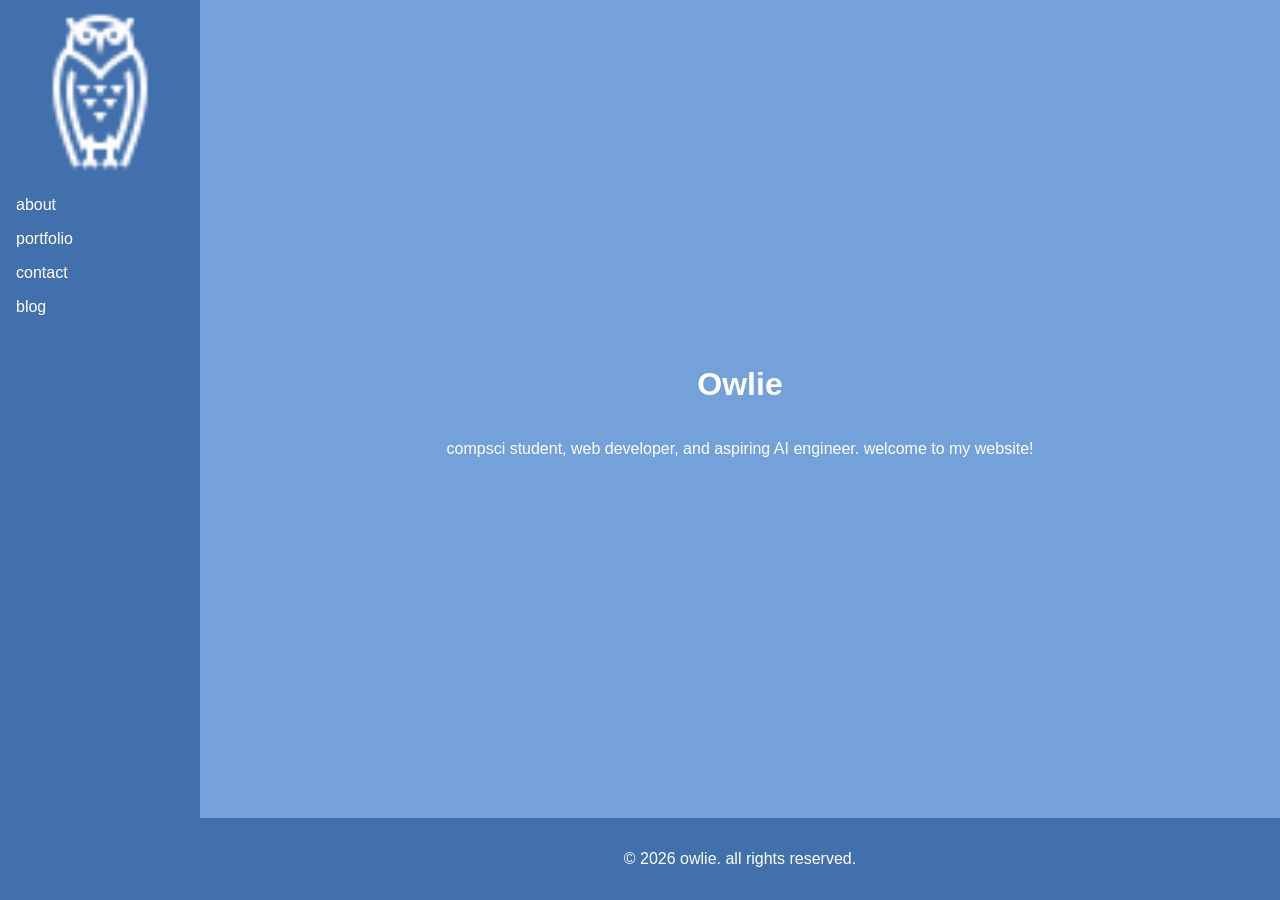
<file: index.html>
<!DOCTYPE html>
<html>
    <head>
        <title>Owlie</title>
        <link rel="icon" type="img" href="assets/owl.png">
        <link rel="stylesheet" href="style/index.css">

<meta name="Home page">
    </head>
    <body>
        <ul class="nav">
            <li><a href="index.html"><img src="assets/owl.png" width="100%" alt="Owl icon, link to home page"></a></li>
           <li><a href="aboutMe.html">about</a></li>
            <li><a href="portfolio.html">portfolio</a></li>
            <li><a href="contact.html">contact</a></li>
             <li><a href="blog.html">blog</a></li>
        </ul>

        <div class="page-content">
            <div class="main">
                <h1>Owlie</h1>
                <p>compsci student, web developer, and aspiring AI engineer. welcome to my website!</p>
            </div>

            <div class="footer">
                <p>© 2026 owlie. all rights reserved.</p>
            </div>
        </div>
    </body>
</html>
</file>
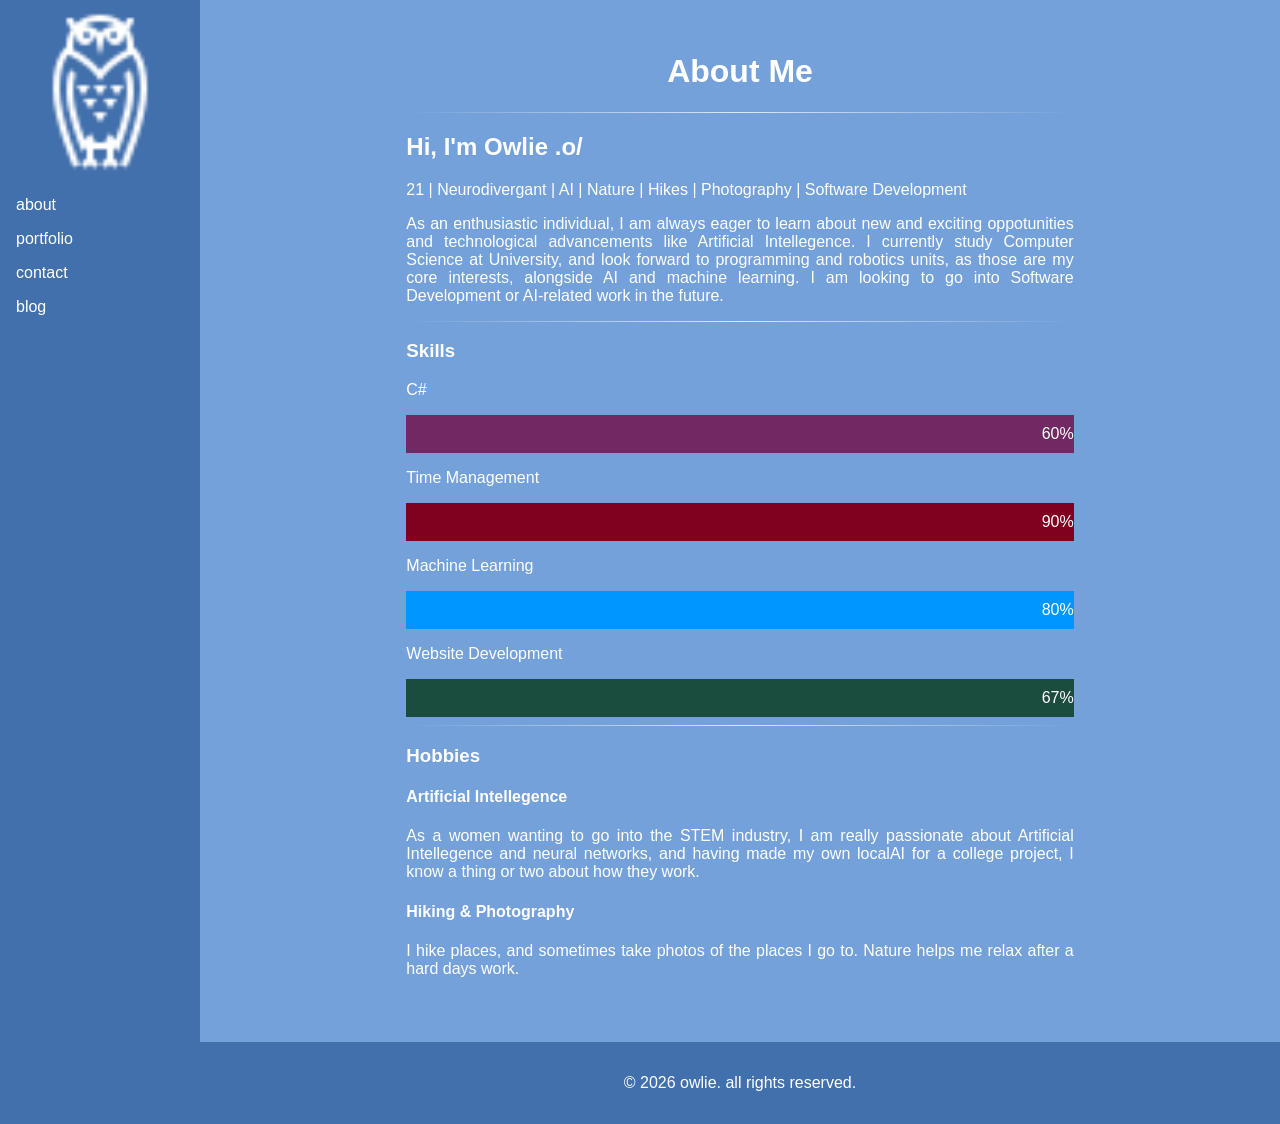
<file: aboutMe.html>
<!DOCTYPE html>
<html>
    <head>
        <title>Owlie - About Me</title>
        <link rel="icon" type="img" href="assets/owl.png">
        <link rel="stylesheet" href="style/aboutMe.css">
<meta name="About Me">
    </head>
    <body>
     <ul class="nav">
          <li><a href="index.html"><img src="assets/owl.png" width="100%" alt="Owl icon, link to home page"></a></li>
           <li><a href="aboutMe.html">about</a></li>
            <li><a href="portfolio.html">portfolio</a></li>
            <li><a href="contact.html">contact</a></li>
              <li><a href="blog.html">blog</a></li>
            </ul> 
        <div class="page-content">
            <div class="main">
                <div>
                    <h1 align="center">About Me</h1>
                    <hr align="left">
                    <h2>Hi, I'm Owlie .o/</h2>
                    <p align="justify">21 | Neurodivergant | AI | Nature | Hikes | Photography | Software Development</p>
                    <p align="justify">As an enthusiastic individual, I am always eager to learn about new and exciting oppotunities and technological advancements like Artificial Intellegence. I currently study Computer Science at University, and look forward to programming and robotics units, as those are my core interests, alongside AI and machine learning. I am looking to go into Software Development or AI-related work in the future.</p>
                    <hr align="left">
                    <h3>Skills</h3>
                    <p>C#</p>
                    <div class="bar1">
                        <div class="skills c" width="60%">60%</div>
                    </div>
                    <p>Time Management</p>
                    <div class="bar1">
                        <div class="skills t" width="90%">90%</div>
                    </div>
                    <p>Machine Learning</p>
                    <div class="bar1">
                        <div class="skills ai">80%</div>
                    </div>
                    <p>Website Development</p>
                    <div class="bar1">
                        <div class="skills web">67%</div>
                    </div>
                    <hr align="left">
                    <h3>Hobbies</h3>
                    <h4>Artificial Intellegence</h4>
                    <p align="justify">As a women wanting to go into the STEM industry, I am really passionate about Artificial Intellegence and neural networks, and having made my own localAI for a college project, I know a thing or two about how they work.</p>
                    <h4>Hiking & Photography</h4>
                    <p align="justify">I hike places, and sometimes take photos of the places I go to. Nature helps me relax after a hard days work.</p>
                </div>
                
            </div>
<div class="footer">
                <p>© 2026 owlie. all rights reserved.</p>
            </div>

            </div>
            
        </div>
    </body>
</html>
</file>
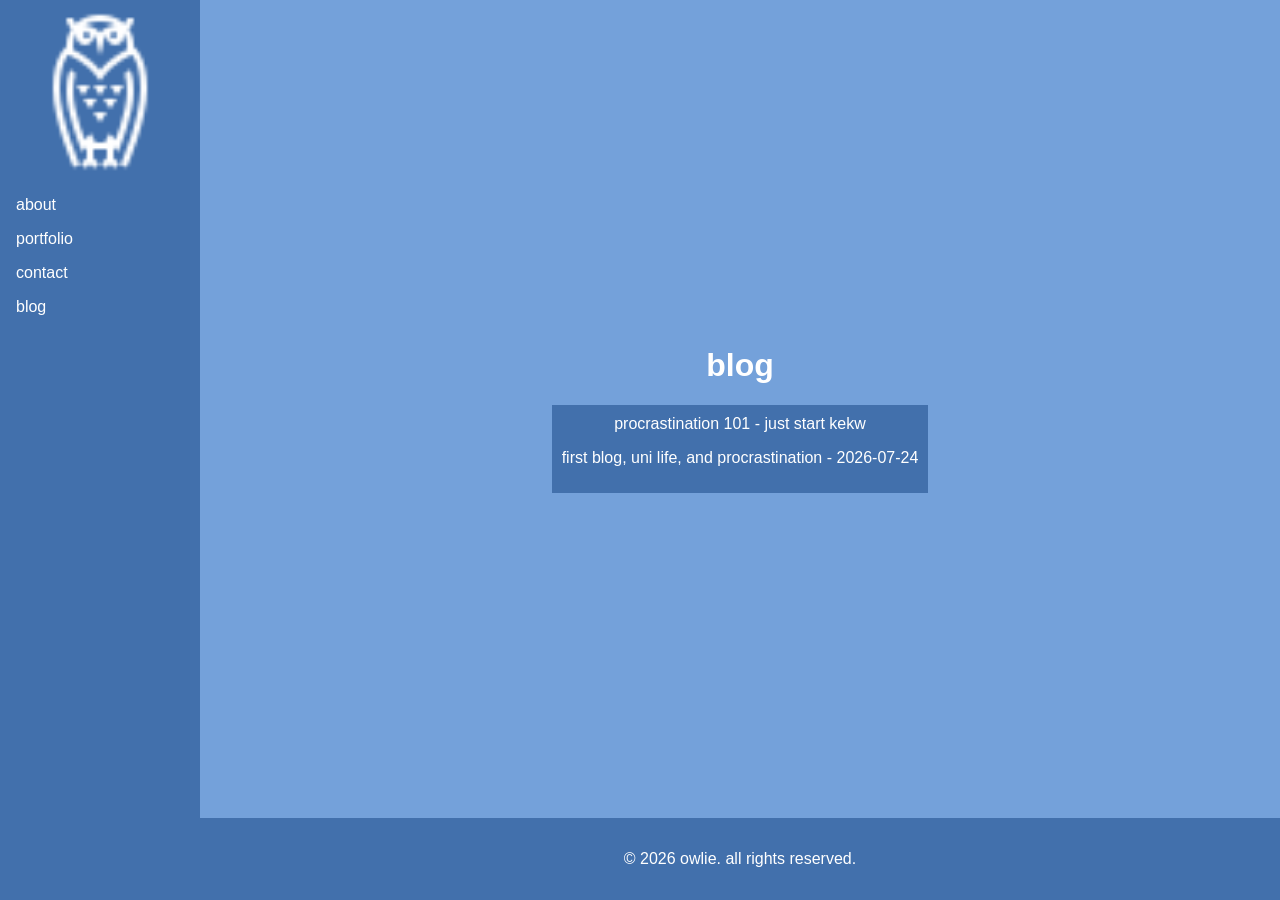
<file: blog.html>
<!DOCTYPE html>
<html>
    <head>
        <title>Owlie - Blog</title>
        <link rel="icon" type="img" href="assets/owl.png">
        <link rel="stylesheet" href="style/blog.css">

<meta name="Home page">
    </head>
    <body>
        <ul class="nav">
            <li><a href="index.html"><img src="assets/owl.png" width="100%" alt="Owl icon, link to home page"></a></li>
           <li><a href="aboutMe.html">about</a></li>
            <li><a href="portfolio.html">portfolio</a></li>
            <li><a href="contact.html">contact</a></li>
            <li><a href="blog.html">blog</a></li>
        </ul>

        <div class="page-content">
            <div class="main">
                <h1>blog</h1>
                <div class="container">
                <a href="blog/procrastination.html">procrastination 101 - just start kekw</a>
                <p>first blog, uni life, and procrastination - 2026-07-24</p>
                </div>
            </div>

            <div class="footer">
                <p>© 2026 owlie. all rights reserved.</p>
            </div>
        </div>
    </body>
</html>
</file>
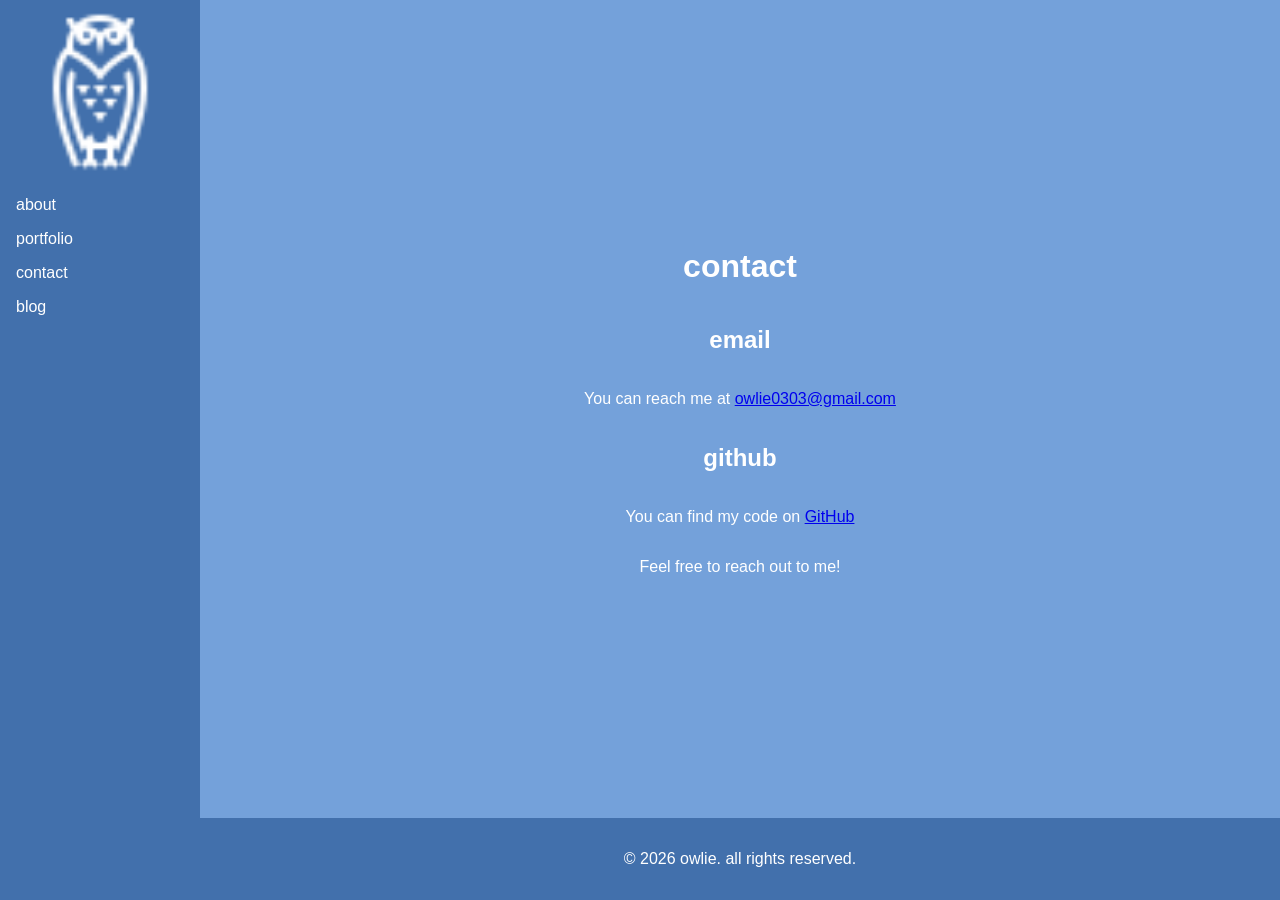
<file: contact.html>
<!DOCTYPE html>
<html>
    <head>
        <title>Owlie - Contact</title>
        <link rel="icon" type="img" href="assets/owl.png">
        <link rel="stylesheet" href="style/index.css">

<meta name="Home page">
    </head>
    <body>
        <ul class="nav">
            <li><a href="index.html"><img src="assets/owl.png" width="100%" alt="Owl icon, link to home page"></a></li>
           <li><a href="aboutMe.html">about</a></li>
            <li><a href="portfolio.html">portfolio</a></li>
            <li><a href="contact.html">contact</a></li>
              <li><a href="blog.html">blog</a></li>
        </ul>

        <div class="page-content">
            <div class="main">
                <h1>contact</h1>
                <h2>email</h2>
                <p>You can reach me at <a href="mailto:owlie0303@gmail.com">owlie0303@gmail.com</a></p>
                <h2>github</h2>
                <p>You can find my code on <a href="https://github.com/owliiie" target="_blank">GitHub</a></p>
                <p>Feel free to reach out to me!</p>
            </div>

            <div class="footer">
                <p>© 2026 owlie. all rights reserved.</p>
            </div>
        </div>
    </body>
</html>
</file>
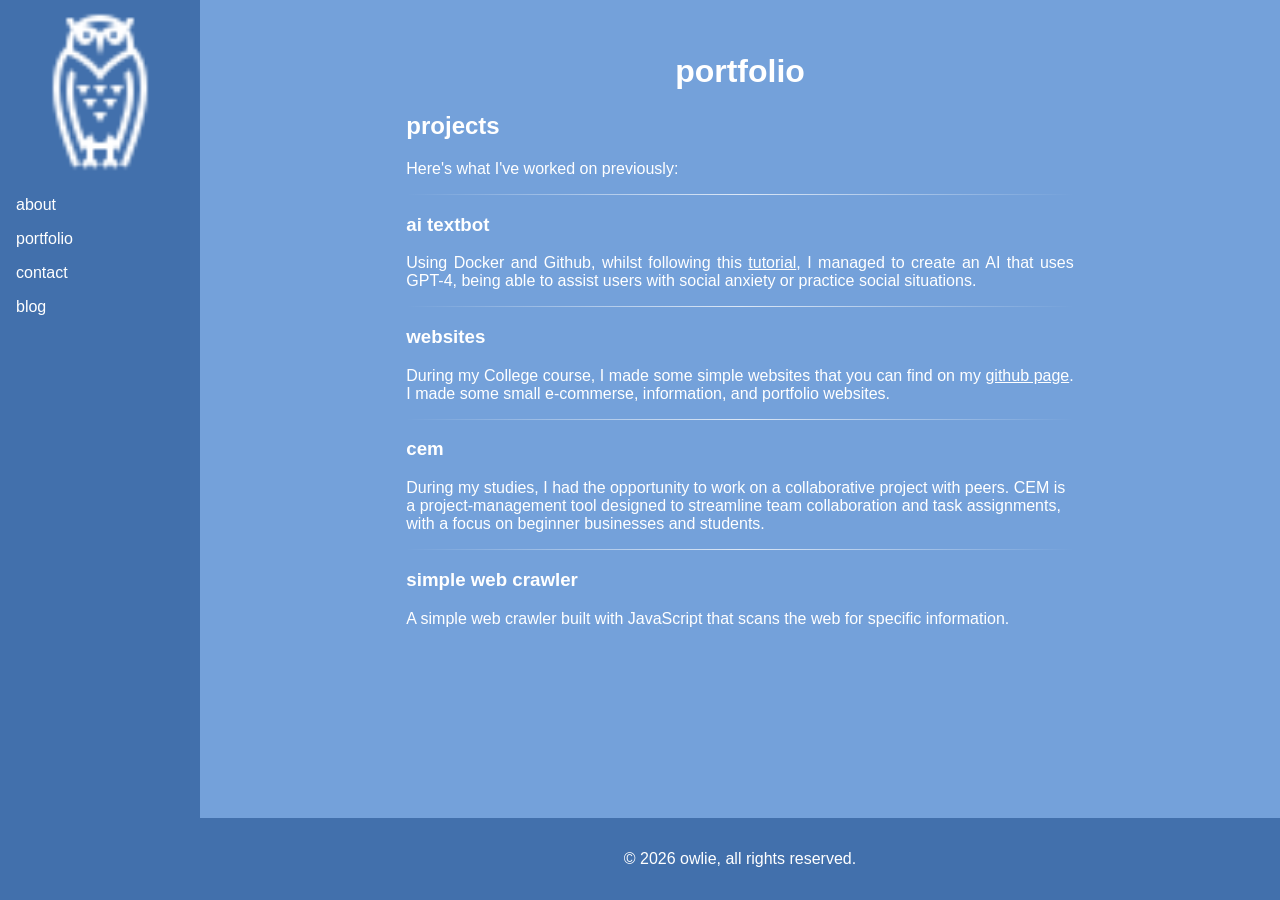
<file: portfolio.html>
<!DOCTYPE html>
<html>
    <head>
        <title>POWlie - Portfolio</title>
        <link rel="icon" type="img" href="assets/owl.png">
        <link rel="stylesheet" href="style/portfolio.css">
<style>

 
</style>
<meta name="Portfolio">
    </head>
    <body>
         <ul class="nav">
        <li><a href="index.html"><img src="assets/owl.png" width="100%" alt="Owl icon, link to home page"></a></li>
        <li><a href="aboutMe.html">about</a></li>    
        <li><a href="portfolio.html">portfolio</a></li>
        <li><a href="contact.html">contact</a></li>
          <li><a href="blog.html">blog</a></li>
          </ul> 

        <div class="page-content">
            <div class="main">
                <div>
                    <h1 align="center">portfolio</h1>
                    <h2>projects</h2>
                    <p>Here's what I've worked on previously:</p>
                    <hr>

                    <div class="container">
                        <h3>ai textbot</h3>
                        <p align="justify">Using Docker and Github, whilst following this <a href="https://localai.io/" target="_blank">tutorial</a>, I managed to create an AI that uses GPT-4, being able to assist users with social anxiety or practice social situations.</p>
                    </div>
                    <hr>

                    <div class="container">
                        <h3>websites</h3>
                        <p align="justify">During my College course, I made some simple websites that you can find on my <a href="https://github.com/badstudyhabits?tab=repositories">github page</a>. I made some small e-commerse, information, and portfolio websites.</p>
                    </div>
                    <hr>
                    <h3>cem</h3>
                    <p>During my studies, I had the opportunity to work on a collaborative project with peers. CEM is a project-management tool designed to streamline team collaboration and task assignments, with a focus on beginner businesses and students.</p>
                    <hr>
                    <h3>simple web crawler</h3>
                    <p>A simple web crawler built with JavaScript that scans the web for specific information.</p>
                </div>
                       
            </div>
       
<div class="footer">
                <p>© 2026 owlie, all rights reserved.</p>
            </div>
          
        </div>
    </body>
</html>
</file>
<file: style/index.css>
body {
    margin: 0;
    background: #74A1DA;
    color: white;
    font-family: Verdana, Geneva, Tahoma, sans-serif;
    min-height: 100vh;
    display: flex;
}

.page-content {
    display: flex;
    flex-direction: column;
    flex: 1;
    min-height: 100vh;
}

.main {
    display: flex;
    flex: 1;
    flex-direction: column;
    justify-content: center;
    align-items: center;
    text-align: center;
    padding: 2rem;
}

.nav a:link {
    display: block;
    color: white;
    padding: 8px 16px;
    text-decoration: none;
}
.nav a:hover {
    background-color: #83BAFF;
    color: white;
}

.nav {
    background-color: #4270AC;
    padding: 0;
    margin: 0;
    width: 200px;
    min-height: 100vh;
    position: sticky;
    top: 0;
    flex-shrink: 0;
    list-style-type: none;
    color: white;
}

.nav a:visited {
    color: white;
}

.footer {
    margin-top: auto;
    padding: 1rem 0;
    background-color: #4270AC;
    color: white;
    text-align: center;
}
</file>
<file: style/aboutMe.css>
body {
    margin: 0;
    background: #74A1DA;
    color: white;
    font-family: Verdana, Geneva, Tahoma, sans-serif;
    min-height: 100vh;
    display: flex;
}

.nav {
    background-color: #4270AC;
    padding: 0;
    margin: 0;
    width: 200px;
    min-height: 100vh;
    position: sticky;
    top: 0;
    flex-shrink: 0;
    list-style-type: none;
    color: white;
}

.nav a:link {
    display: block;
    color: white;
    padding: 8px 16px;
    text-decoration: none;
}

.nav a:visited {
    color: white;
}
.nav a:hover {
    background-color: #83BAFF;
    color: white;
}

.page-content {
    display: flex;
    flex-direction: column;
    flex: 1;
    min-height: 100vh;
}

.text {
    text-align: center;
}

.footer {
    margin-top: auto;
    width: auto;
    padding: 1rem 0;
    background-color: #4270AC;
    color: white;
    text-align: center;
}

a {
    color: white;
}

.main {
    display: flex;
    flex: 1;
    width: auto;
    align-items: center;
    flex-direction: column;
    padding: 2rem 2rem 3rem;
}

.main div {
    flex: 2;
    max-width: 75ch;
    width: 100%;
}

.bar1 {
    width: 100%;
    background-color: white;
}

.c { width: 60%; background-color: #702963; }
.t { width: 90%; background-color: #800020; }
.ai { width: 80%; background-color: #0096FF; }
.web { width: 67%; background-color: #1B4D3E; }

.skills {
    text-align: right;
    padding-top: 10px;
    padding-bottom: 10px;
    color: white;
}
hr {
    border: 0;
    height: 1px;
    background-image: linear-gradient(to right, rgba(0, 0, 0, 0), rgba(255, 255, 255, 0.75), rgba(0, 0, 0, 0));
}
</file>
<file: style/blog.css>
.container {
    height: auto;
 max-width: 800px;
  margin: 0 auto;
  background-color: #4270AC;
  border:medium;
  padding: 10px;
}

body {
    margin: 0;
    background: #74A1DA;
    color: white;
    font-family: Verdana, Geneva, Tahoma, sans-serif;
    min-height: 100vh;
    display: flex;
}

.page-content {
    display: flex;
    flex-direction: column;
    flex: 1;
    min-height: 100vh;
}

.main {
    display: flex;
    flex: 1;
    flex-direction: column;
    justify-content: center;
    align-items: center;
    text-align: center;
    padding: 2rem;
}

.nav a:link {
    display: block;
    color: white;
    padding: 8px 16px;
    text-decoration: none;
}
.nav a:hover {
    background-color: #83BAFF;
    color: white;
}

.nav {
    background-color: #4270AC;
    padding: 0;
    margin: 0;
    width: 200px;
    min-height: 100vh;
    position: sticky;
    top: 0;
    flex-shrink: 0;
    list-style-type: none;
    color: white;
}

.nav a:visited {
    color: white;
}

.footer {
    margin-top: auto;
    padding: 1rem 0;
    background-color: #4270AC;
    color: white;
    text-align: center;
}

 a {
    color: white;
    text-decoration: none;
}
 a:hover {
    background-color: #83BAFF;
    color: white;
}
a:visited {
    color: white;
}
</file>
<file: style/portfolio.css>
body {
    margin: 0;
    background: #74A1DA;
    color: white;
    font-family: Verdana, Geneva, Tahoma, sans-serif;
    min-height: 100vh;
    display: flex;
}

.nav {
    background-color: #4270AC;
    padding: 0;
    margin: 0;
    width: 200px;
    min-height: 100vh;
    position: sticky;
    top: 0;
    flex-shrink: 0;
    list-style-type: none;
    color: white;
}

.nav a:link {
    display: block;
    color: white;
    padding: 8px 16px;
    text-decoration: none;
}

.nav a:hover {
    background-color: #83BAFF;
    color: white;
}

.nav a:visited {
    color: white;
}


.page-content {
    display: flex;
    flex-direction: column;
    flex: 1;
    min-height: 100vh;
}

.text {
    text-align: center;
}

.footer {
    margin-top: auto;
    padding: 1rem 0;
    background-color: #4270AC;
    color: white;
    text-align: center;
}

a {
    color: white;
}

.main {
    display: flex;
    flex: 1;
    width: auto;
    align-items: center;
    flex-direction: column;
    padding: 2rem 2rem 3rem;
}

.main div {
    flex: 2;
    max-width: 75ch;
    width: 100%;
}

.bar1 {
    width: 100%;
    background-color: white;
}

.c { width: 60%; background-color: #702963; }
.t { width: 90%; background-color: #800020; }
.ai { width: 80%; background-color: #0096FF; }
.web { width: 67%; background-color: #1B4D3E; }

.skills {
    text-align: right;
    padding-top: 10px;
    padding-bottom: 10px;
    color: white;
}
hr {
    border: 0;
    height: 1px;
    background-image: linear-gradient(to right, rgba(0, 0, 0, 0), rgba(255, 255, 255, 0.75), rgba(0, 0, 0, 0));
}
</file>
